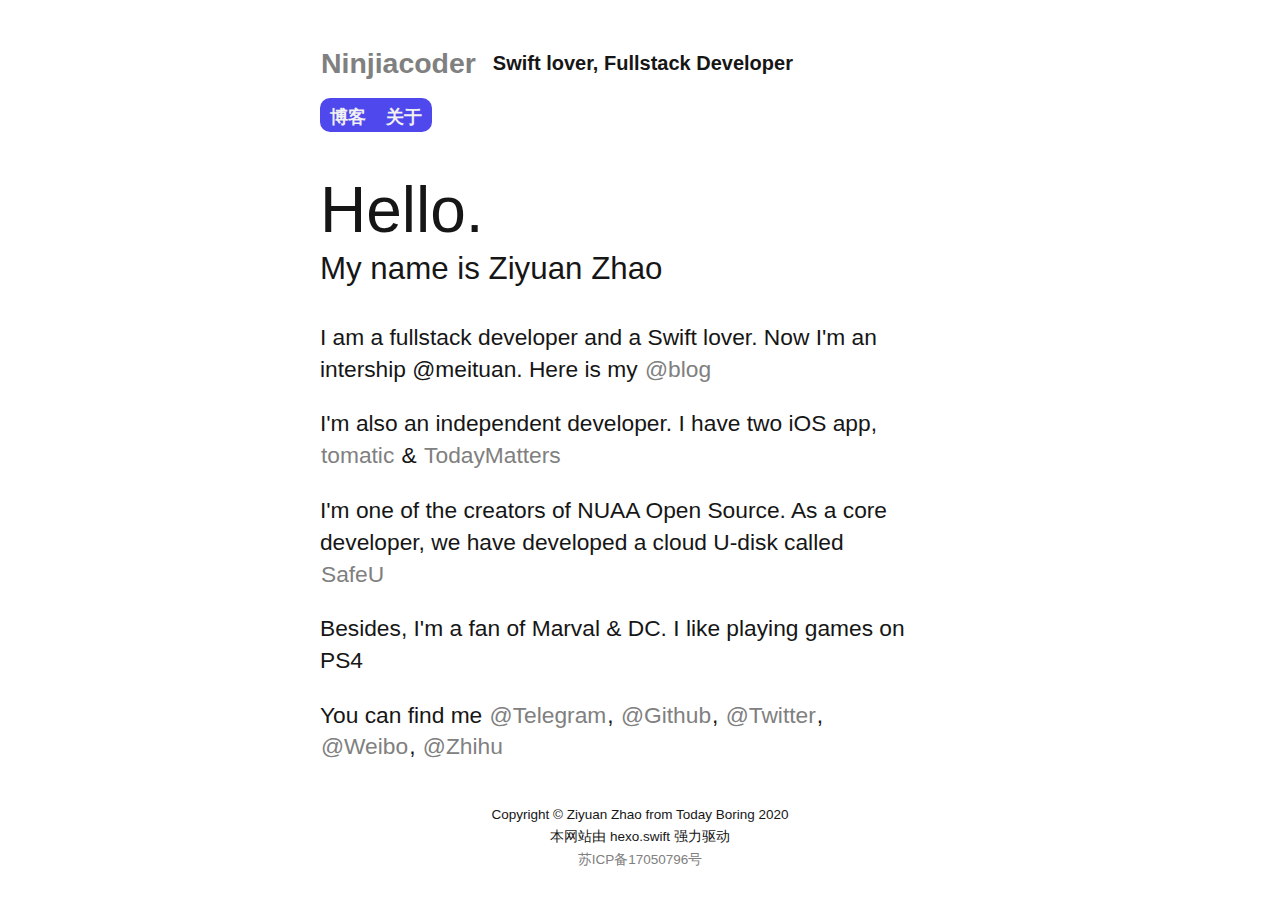
<file: hexo.swift/Output/index.html>
<!DOCTYPE html><html><head><title>Welcome to Ninjiacoder's Home!</title><meta name="twitter:title" content="Welcome to Ninjiacoder's Home!"/><meta name="og:title" content="Welcome to Ninjiacoder's Home!"/><link rel="stylesheet" href="style.css" type="text/css"/><meta charset="UTF-8"/></head><body><div class="wrapper"><h1 class="header"><div class="author-div"><a class="author" href="/">Ninjiacoder</a><p>Swift lover, Fullstack Developer</p></div><div class="navbar"><ul><li><a href="/blogs">博客</a></li><li><a href="/about">关于</a></li></ul></div></h1><div class="content"><div class="introduction"><h1>Hello.</h1><p style="font-weight:500; font-size:2.2em">My name is Ziyuan Zhao</p><p>I am a fullstack developer and a Swift lover. Now I'm an intership @meituan. Here is my <a href="/blogs">@blog</a></p><p>I'm also an independent developer. I have two iOS app, <a href="https://apps.apple.com/cn/app/id1472871822">tomatic</a> &amp; <a href="https://itunes.apple.com/cn/app//id1448675694?mt=8">TodayMatters</a></p><p>I'm one of the creators of NUAA Open Source. As a core developer, we have developed a cloud U-disk called <a href="https://safeu.a2os.club">SafeU</a></p><p>Besides, I'm a fan of Marval &amp; DC. I like playing games on PS4</p><p>You can find me <a href="https://t.me/ninjahome">@Telegram</a>, <a href="https://github.com/RayZhao1998">@Github</a>, <a href="https://twitter.com/RayZhao98">@Twitter</a>, <a href="https://weibo.com/u/6056735717">@Weibo</a>, <a href="http://www.zhihu.com/people/5kyn3t">@Zhihu</a></p></div></div><div class="footer"><p>Copyright © Ziyuan Zhao from Today Boring 2020</p><p>本网站由 hexo.swift 强力驱动</p><a href="http://www.beian.miit.gov.cn">苏ICP备17050796号</a></div></div></body></html>
</file>
<file: hexo.swift/Output/style.css>
:root {
    color-scheme: light dark;
    --background-color: white;
    --a-color: #0067FB;
    --text-color: #161616;
    --article-background-color: #f1f1f1;
    --navbar-background-color: #4f48ec;
    --navbar-a-color: #f1f1f1;
}

@media (prefers-color-scheme: dark) {
    :root {
        --background-color: #161616;
        --text-color: white;
        --article-background-color: #1f1f1f;
        --article-date-color: #7d7d7d;
        --navbar-background-color: #1f1f1f;
        --navbar-a-color: #7d7d7d;
    }

    li {
        color: white;
    }
}

* {
    box-sizing: border-box;
}

@media (min-width: 48rem) {
    html {
        font-size: 20px;
    }    
}

html {
    background-color: var(--background-color);
}

a {
    text-decoration: none;
}

a:hover, a:focus {
    text-decoration: underline;
}

h1, h2, h3, h4, h5 {
    color: var(--text-color);
    text-rendering: optimizeLegibility;
}

p {
    color: var(--text-color);
    margin-top: 0;
    font-size: 20px;
}

time {
    color: var(--text-color);
}

.content {
    position: relative;
    min-height: 100%;
    max-width: 48rem;
    padding-left: 1.5rem;
    padding-right: 1.5rem;
    padding-bottom: 42px;
    margin-left: auto;
    margin-right: auto;
}

.header {
    max-width: 48rem;
    padding-top: 2rem;
    padding-bottom: 1rem;
    margin-left: auto;
    margin-right: auto;
    padding-left: 1.5rem;
    padding-right: 1.5rem;
}

.footer {
    display: flex;
    flex-direction: column;
    justify-content: center;
    align-items: center;
    height: 40px;
    position: absolute;
    width: 100%;
    padding-bottom: 16px;
}

.footer p, .footer a {
    font-size: 0.95em;
    margin: 0.2em;
}

.links {
    font-size: 16px;
    width: 100%;
    display: flex;
    flex-direction: row;
    justify-content: start;
    align-items: center;
}

.links a {
    color: #F9F9F9;
}

@media (prefers-color-scheme: dark) {
    :root {
        --background-color: #161616;
        --text-color: white;
    }
}

html, body {
    width: 100%;
    height: 100%;
    margin: 0;
    padding: 0;
    font-family: 'Rubik', -apple-system, BlinkMacSystemFont, 'Segoe UI', Roboto, Oxygen, Ubuntu, Cantarell, 'Open Sans', 'Helvetica Neue', sans-serif;
    font-size: calc(10px + 0.33vw);
    color: var(--text-color);
}

html {
    background: var(--background-color);
}

a {
    color: #666;
    text-decoration: none
}

@media (min-width: 48em) {
    .wrapper {
        min-height: 100%;
        width: 100%;
        position: relative;
    }

    .content {
        display: flex;
        flex-direction: column;
        justify-content: left;
        width: 100%;
        padding-bottom: 40px;
    }

    .introduction h1 {
        margin: 0;
        font-size: 4.5em;
        font-weight: 500;
    }

    .introduction p {
        font-size: 1.6em;
        font-weight: 300;
        line-height: 1.4;
        max-width: 26em;
    }
}

@media (max-width: 48em) {
    .wrapper {
        min-height: 100%;
        width: 100%;
        position: relative;
    }

    .content {
        display: flex;
        flex-direction: row;
        justify-content: center;
        width: 100%;
        padding-bottom: 40px;
    }

    .introduction {
        width: 90%;
        margin-top: 5vh;
        margin-left: 5%;
    }

    .introduction h1 {
        margin: 0;
        font-size: 4.5em;
        font-weight: 500;
    }

    .introduction p {
        font-size: 1.6em;
        font-weight: 300;
        line-height: 1.4;
        max-width: 26em;
    }
}

a {
    color: gray;
    background-color: transparent;
    text-decoration: none;
    position: relative;
    display: inline-block;
    padding: 0px 1px;
    transition: color ease 0.3s;
    word-break: break-word;
}

a:hover {
    color: white;
    text-decoration: none;
}

a:hover::after {
    height: 100%;
}

a::after {
    text-decoration: none;
    content: '';
    position: absolute;
    z-index: -1;
    width: 100%;
    height: 0%;
    left: 0;
    bottom: 0;
    background-color: var(--a-color);
    transition: all ease 0.3s;
}

.article {
    width: 100%;
    margin-top: 20px;
    padding: 12px 14px;
    background-color: var(--article-background-color);
    border-radius: 15px;
}

.article a {
    text-decoration: none;
    color: inherit;
    font-size: 1.5em;
    font-weight: bold;
    line-height: 1.2em;
    margin-bottom: 12px;
}

.article .article-tags {
    display: flex;
}

.article .article-tags p {
    display: inline-block;
    background-color: #4f48ec;
    margin-right: 5px;
    padding: 3px 6px;
    font-size: 0.85em;
    border-radius: 8px;
    color: #fff;
    margin-bottom: 0px;
}

.article .article-date {
    color: var(--article-date-color);
    font-size: 1.05em;
    margin: 0;
}

.article .article-description {
    margin-block-start: 1em;
    margin-block-end: 1em;
    font-size: 1.05em;
}

.article p {
    color: #7d7d7d;
    font-size: 1.05em;
}

.author-div {
    display: flex;
    align-items: center;
}

.author-div p {
    margin-bottom: 0;
    margin-left: 16px;
}

.navbar {
    display: inline-block;
    background-color: var(--navbar-background-color);
    border-radius: 10px;
    margin-top: 18px;
    padding: 0;
    overflow: hidden;
}

.navbar ul {
    list-style-type: none;
    margin-block-start: 0;
    margin-block-end: 0;
    padding-inline-start: 0;
    padding-inline-end: 0;
    line-height: 30px;
}

.navbar li {
    display: inline-block;
    margin: 0;
    padding: 0;
    box-sizing: border-box;
    list-style-type: none;
    line-height: 30px;
    text-align: -webkit-match-parent;
}

.navbar a {
    display: block;
    color: var(--navbar-a-color);
    font-size: 0.65em;
    line-height: 30px;
    padding: 0 10px;
}
</file>
